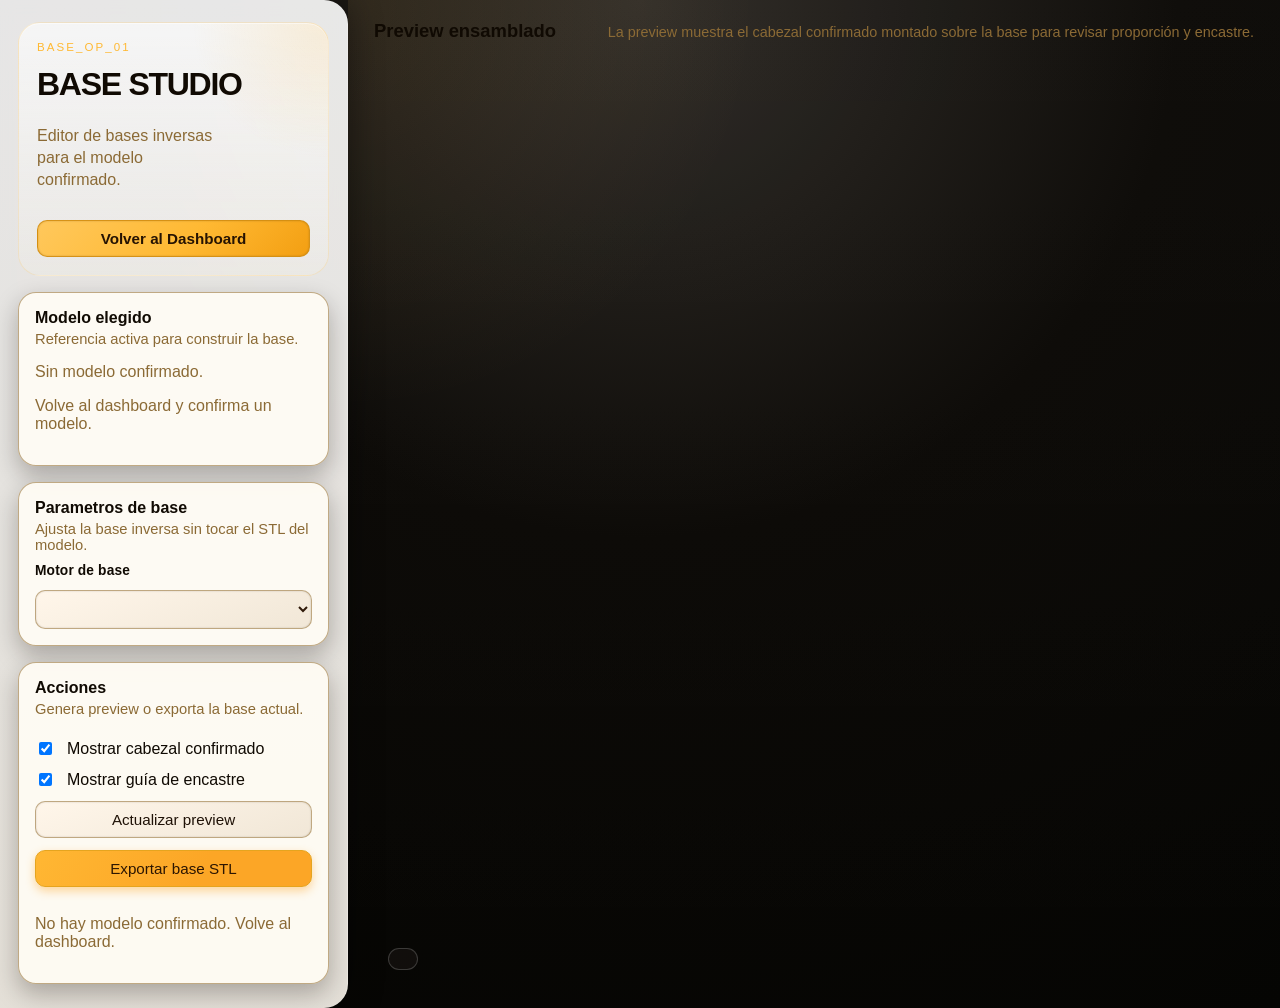
<file: aml/apps/base-studio/index.html>
<!DOCTYPE html>
<html lang="es">
<head>
    <meta charset="UTF-8">
    <meta name="viewport" content="width=device-width, initial-scale=1.0">
    <title>ATLAS MULTIVERSAL | Base Studio</title>
    <link rel="stylesheet" href="../dashboard/css/joui.css?v=4">
    <link rel="stylesheet" href="css/base-studio.css?v=2">
</head>
<body>
  <div class="shell baseShell">
    <aside class="controls">
      <div class="brand">
        <p class="eyebrow">BASE_OP_01</p>
        <h1>BASE STUDIO</h1>
        <p class="subtle">Editor de bases inversas para el modelo confirmado.</p>
        <button id="backToDashboardBtn" class="portalBtn" type="button">Volver al Dashboard</button>
      </div>

      <section class="panelCard">
        <div class="panelHeader">
          <h2>Modelo elegido</h2>
          <p>Referencia activa para construir la base.</p>
        </div>
        <p id="selectedModelLine" class="status">Sin modelo confirmado.</p>
        <p id="selectedMountLine" class="subtle"></p>
        <p id="selectedFootprintLine" class="subtle"></p>
        <p id="selectedFitLowerLine" class="subtle"></p>
        <p id="selectedFitUpperLine" class="subtle"></p>
      </section>

      <section class="panelCard">
        <div class="panelHeader">
          <h2>Parametros de base</h2>
          <p>Ajusta la base inversa sin tocar el STL del modelo.</p>
        </div>
        <label>
          <span>Motor de base</span>
          <select id="baseGeneratorSelect"></select>
        </label>
        <div id="baseControlGroups" class="controlStack"></div>
      </section>

      <section class="actions panelCard">
        <div class="panelHeader">
          <h2>Acciones</h2>
          <p>Genera preview o exporta la base actual.</p>
        </div>
        <label class="inline">
          <input id="showLampPreviewInput" type="checkbox" checked>
          <span>Mostrar cabezal confirmado</span>
        </label>
        <label class="inline">
          <input id="showFitGuideInput" type="checkbox" checked>
          <span>Mostrar guía de encastre</span>
        </label>
        <div class="actionGrid">
          <button id="refreshBasePreviewBtn" type="button">Actualizar preview</button>
          <button id="exportBaseBtn" type="button" class="primary">Exportar base STL</button>
        </div>
        <p id="baseStatusLine" class="status">Esperando modelo...</p>
      </section>
    </aside>

    <main class="viewport">
      <section class="topControls">
        <div class="topControlsHeader">
          <h2>Preview ensamblado</h2>
          <p>La preview muestra el cabezal confirmado montado sobre la base para revisar proporción y encastre.</p>
        </div>
      </section>

      <div class="canvasWrap">
        <canvas id="baseViewportCanvas"></canvas>
        <div class="hud" id="baseMeshStats"></div>
      </div>
    </main>
  </div>

  <script src="js/base-studio.js?v=7"></script>
</body>
</html>
</file>
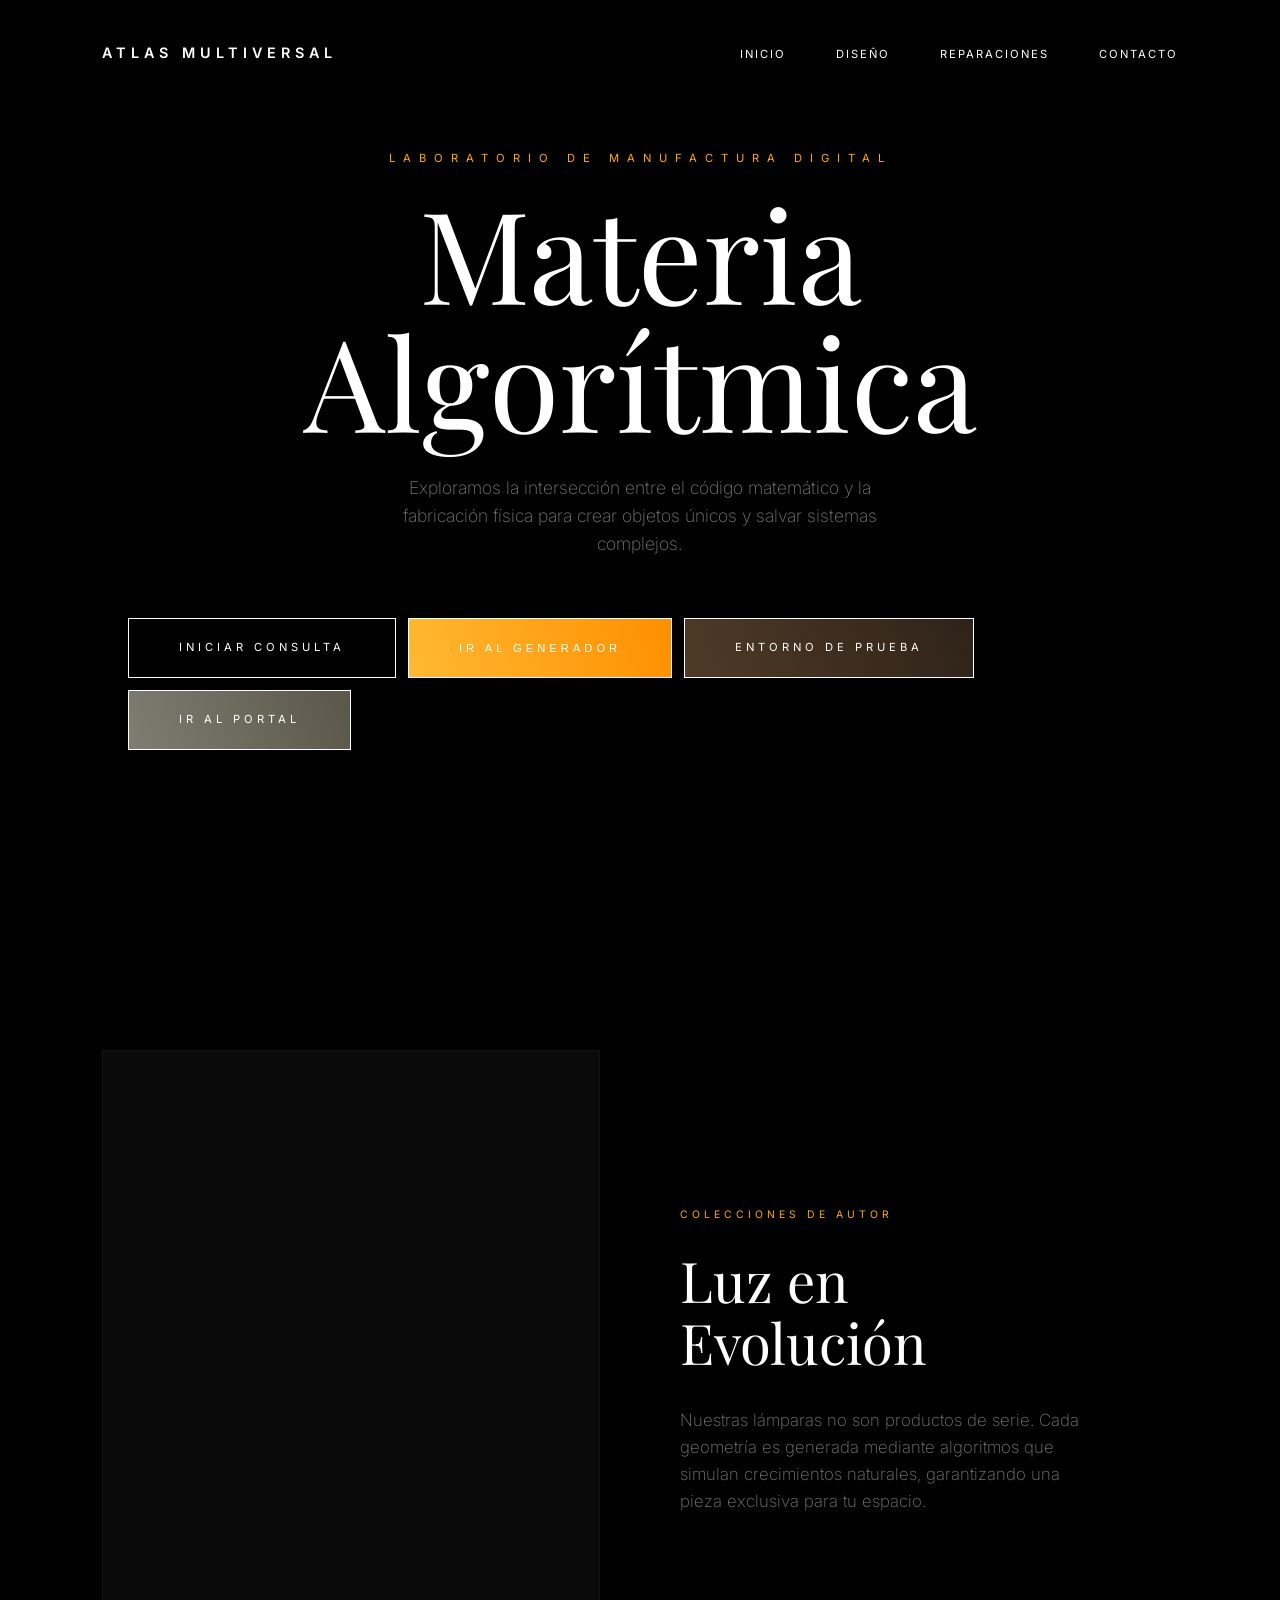
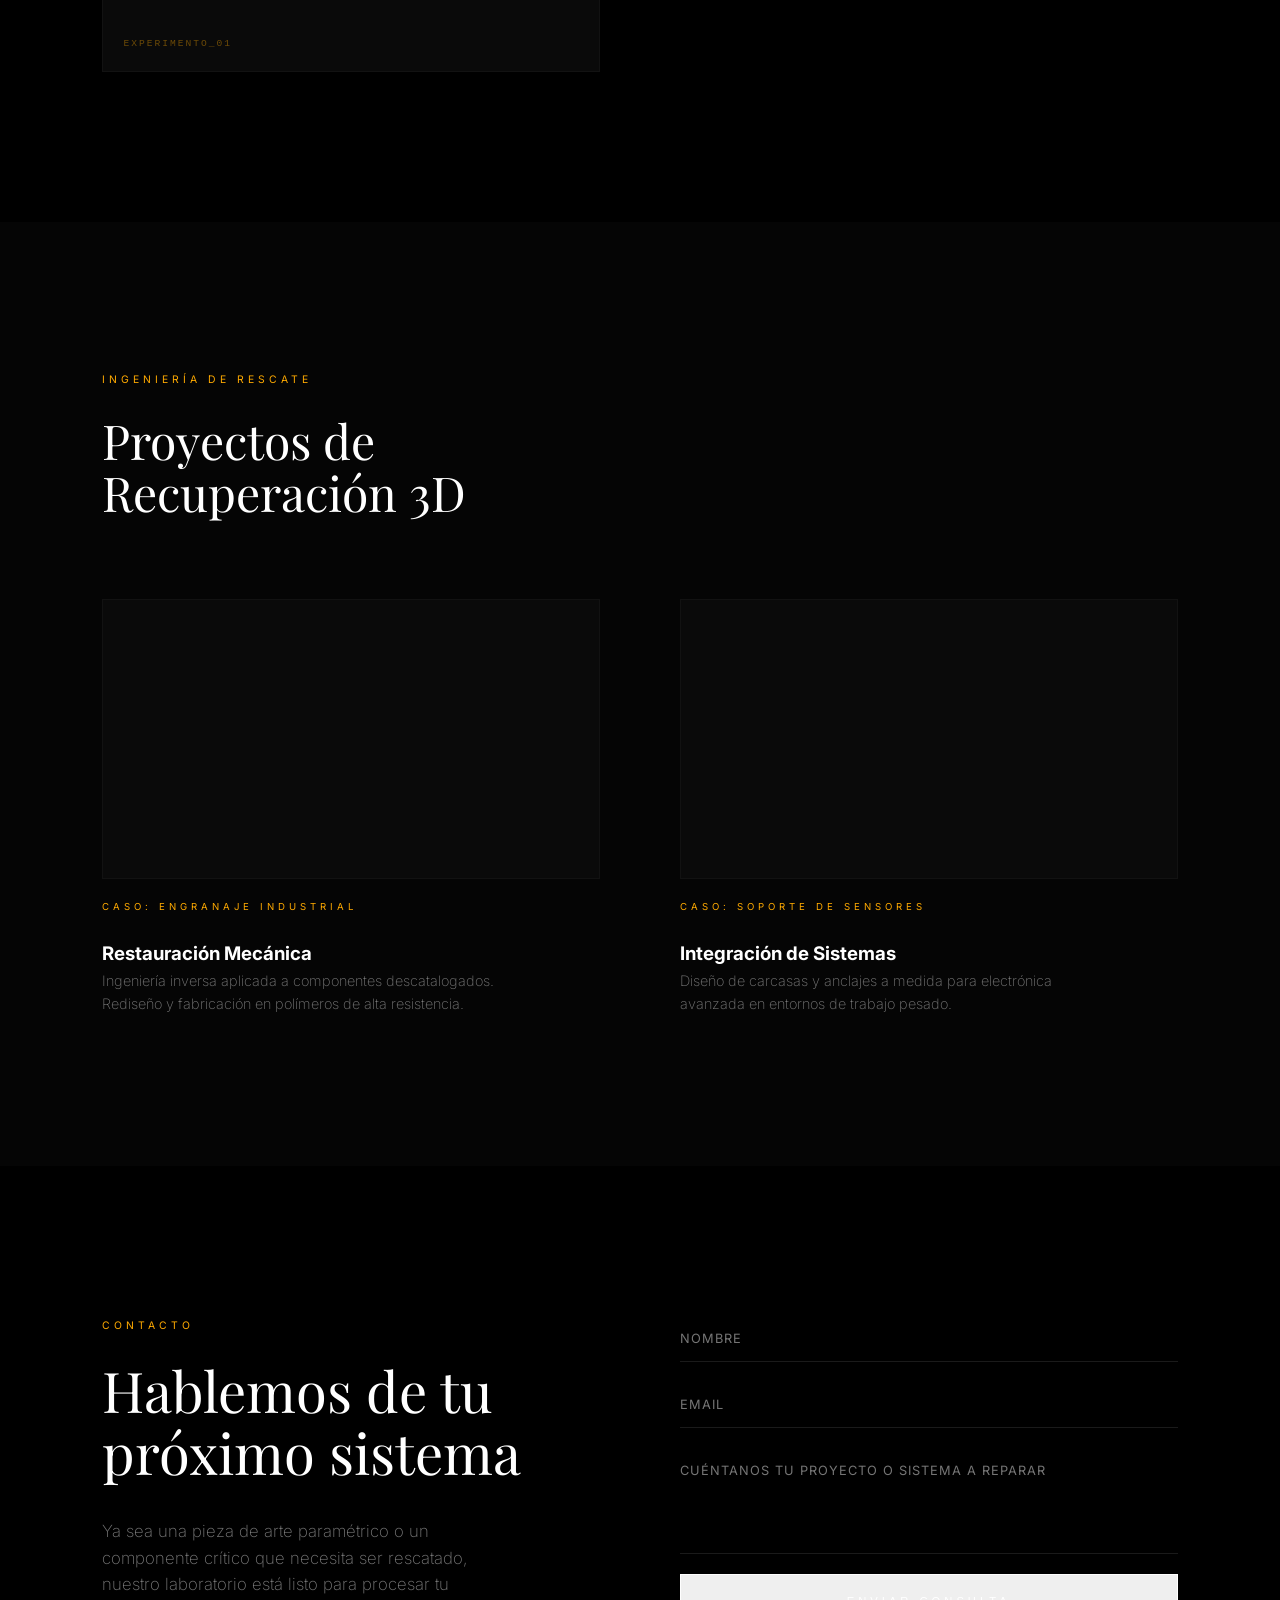
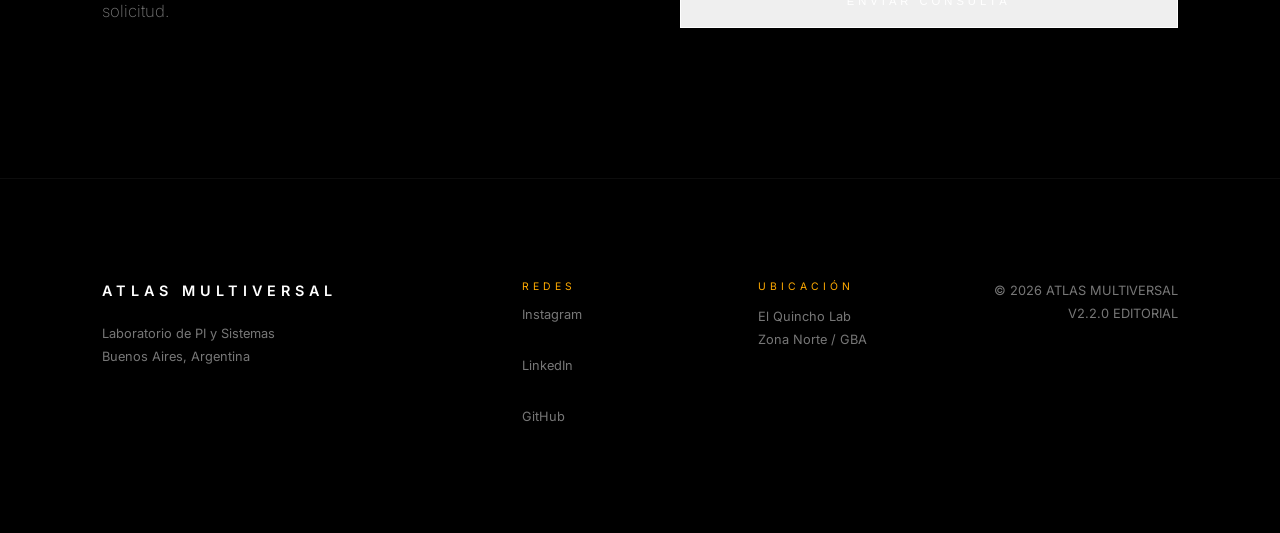
<file: aml/apps/portal/index.html>
<!DOCTYPE html>
<html lang="es">
<head>
    <meta charset="UTF-8">
    <meta name="viewport" content="width=device-width, initial-scale=1.0">
    <title>Atlas Multiversal | Diseño & Ingeniería de Rescate</title>
    <link rel="stylesheet" href="css/style.css">
</head>
<body>

    <nav>
        <div class="logo">Atlas Multiversal</div>
        <ul>
            <li><a href="#hero">Inicio</a></li>
            <li><a href="#coleccion">Diseño</a></li>
            <li><a href="#proyectos">Reparaciones</a></li>
            <li><a href="#contacto">Contacto</a></li>
        </ul>
    </nav>

    <header id="hero">
        <span class="pre-title">Laboratorio de Manufactura Digital</span>
        <h1>Materia<br>Algorítmica</h1>
        <p class="hero-tagline">Exploramos la intersección entre el código matemático y la fabricación física para crear objetos únicos y salvar sistemas complejos.</p>
        <div style="display: flex; gap: 12px; flex-wrap: wrap;">
            <a href="#contacto" class="cta-button">Iniciar Consulta</a>
            <button onclick="showLogin()" class="cta-button" style="background: linear-gradient(70deg, #ffb933, #ff8f00);">Ir al generador</button>
            <a href="/dashboard/workbench.html" class="cta-button" style="background: linear-gradient(70deg, #4f3a27, #2f2319);">Entorno de prueba</a>
            <a href="/portal" class="cta-button" style="background: linear-gradient(70deg, #7f7d72, #5a5749);">Ir al portal</a>
        </div>
    </header>

    <!-- SECCIÓN: DISEÑO PARAMÉTRICO -->
    <section id="coleccion" class="section">
        <div class="grid">
            <div class="image-container">
                <span class="img-label">EXPERIMENTO_01</span>
            </div>
            <div>
                <span class="label">Colecciones de Autor</span>
                <h2>Luz en<br>Evolución</h2>
                <p class="description">
                    Nuestras lámparas no son productos de serie. Cada geometría es generada mediante algoritmos que simulan crecimientos naturales, garantizando una pieza exclusiva para tu espacio.
                </p>
            </div>
        </div>
    </section>

    <!-- SECCIÓN: INGENIERÍA DE RESCATE (REPARACIONES) -->
    <section id="proyectos" class="section" style="background: #050505;">
        <div style="margin-bottom: 80px;">
            <span class="label">Ingeniería de Rescate</span>
            <h2 class="section-title" style="font-size: 3rem;">Proyectos de<br>Recuperación 3D</h2>
        </div>
        <div class="grid">
            <div class="project-card">
                <div class="image-container" style="aspect-ratio: 16/9; margin-bottom: 20px;"></div>
                <span class="label" style="font-size: 0.6rem;">Caso: Engranaje Industrial</span>
                <h3>Restauración Mecánica</h3>
                <p class="description" style="font-size: 0.9rem;">Ingeniería inversa aplicada a componentes descatalogados. Rediseño y fabricación en polímeros de alta resistencia.</p>
            </div>
            <div class="project-card">
                <div class="image-container" style="aspect-ratio: 16/9; margin-bottom: 20px;"></div>
                <span class="label" style="font-size: 0.6rem;">Caso: Soporte de Sensores</span>
                <h3>Integración de Sistemas</h3>
                <p class="description" style="font-size: 0.9rem;">Diseño de carcasas y anclajes a medida para electrónica avanzada en entornos de trabajo pesado.</p>
            </div>
        </div>
    </section>

    <!-- SECCIÓN: CONTACTO / MAIL -->
    <section id="contacto" class="section">
        <div class="grid">
            <div>
                <span class="label">Contacto</span>
                <h2 class="section-title">Hablemos de tu<br>próximo sistema</h2>
                <p class="description">
                    Ya sea una pieza de arte paramétrico o un componente crítico que necesita ser rescatado, nuestro laboratorio está listo para procesar tu solicitud.
                </p>
            </div>
            <div class="contact-box">
                <form action="#" class="minimal-form">
                    <input type="text" placeholder="NOMBRE" required>
                    <input type="email" placeholder="EMAIL" required>
                    <textarea placeholder="CUÉNTANOS TU PROYECTO O SISTEMA A REPARAR" rows="5"></textarea>
                    <button type="submit" class="cta-button" style="width: 100%; cursor: pointer;">Enviar Consulta</button>
                </form>
            </div>
        </div>
    </section>

    <!-- Modal de Login -->
    <div id="loginModal" class="modal">
        <div class="modal-content">
            <span class="close" onclick="closeLogin()">&times;</span>
            <h2>Iniciar Sesión</h2>
            <form id="loginForm">
                <input type="text" id="username" placeholder="Usuario" required>
                <input type="password" id="password" placeholder="Contraseña" required>
                <button type="submit" class="cta-button">Ingresar</button>
            </form>
            <p id="loginError" style="color: red; display: none;"></p>
        </div>
    </div>

    <footer>
        <div class="footer-col">
            <div class="logo" style="margin-bottom: 20px;">Atlas Multiversal</div>
            <p>Laboratorio de PI y Sistemas<br>Buenos Aires, Argentina</p>
        </div>
        <div class="footer-col">
            <span class="label" style="margin-bottom: 10px;">Redes</span>
            <a href="#">Instagram</a><br>
            <a href="#">LinkedIn</a><br>
            <a href="#">GitHub</a>
        </div>
        <div class="footer-col">
            <span class="label" style="margin-bottom: 10px;">Ubicación</span>
            <p>El Quincho Lab<br>Zona Norte / GBA</p>
        </div>
        <div class="footer-col" style="text-align: right;">
            <p>© 2026 ATLAS MULTIVERSAL<br>V2.2.0 EDITORIAL</p>
        </div>
    </footer>

    <script>
        function showLogin() {
            document.getElementById('loginModal').style.display = 'block';
        }

        function closeLogin() {
            document.getElementById('loginModal').style.display = 'none';
        }

        document.getElementById('loginForm').addEventListener('submit', async function(e) {
            e.preventDefault();
            const username = document.getElementById('username').value;
            const password = document.getElementById('password').value;

            try {
                const response = await fetch('/token', {
                    method: 'POST',
                    headers: { 'Content-Type': 'application/json' },
                    body: JSON.stringify({ username, password })
                });

                if (response.ok) {
                    const data = await response.json();
                    localStorage.setItem('token', data.access_token);
                    window.location.href = '/dashboard';
                } else {
                    document.getElementById('loginError').textContent = 'Usuario o contraseña incorrectos';
                    document.getElementById('loginError').style.display = 'block';
                }
            } catch (error) {
                document.getElementById('loginError').textContent = 'Error de conexión';
                document.getElementById('loginError').style.display = 'block';
            }
        });

        // Cerrar modal al hacer clic fuera
        window.onclick = function(event) {
            const modal = document.getElementById('loginModal');
            if (event.target == modal) {
                modal.style.display = 'none';
            }
        }
    </script>
</body>
</html>
</file>
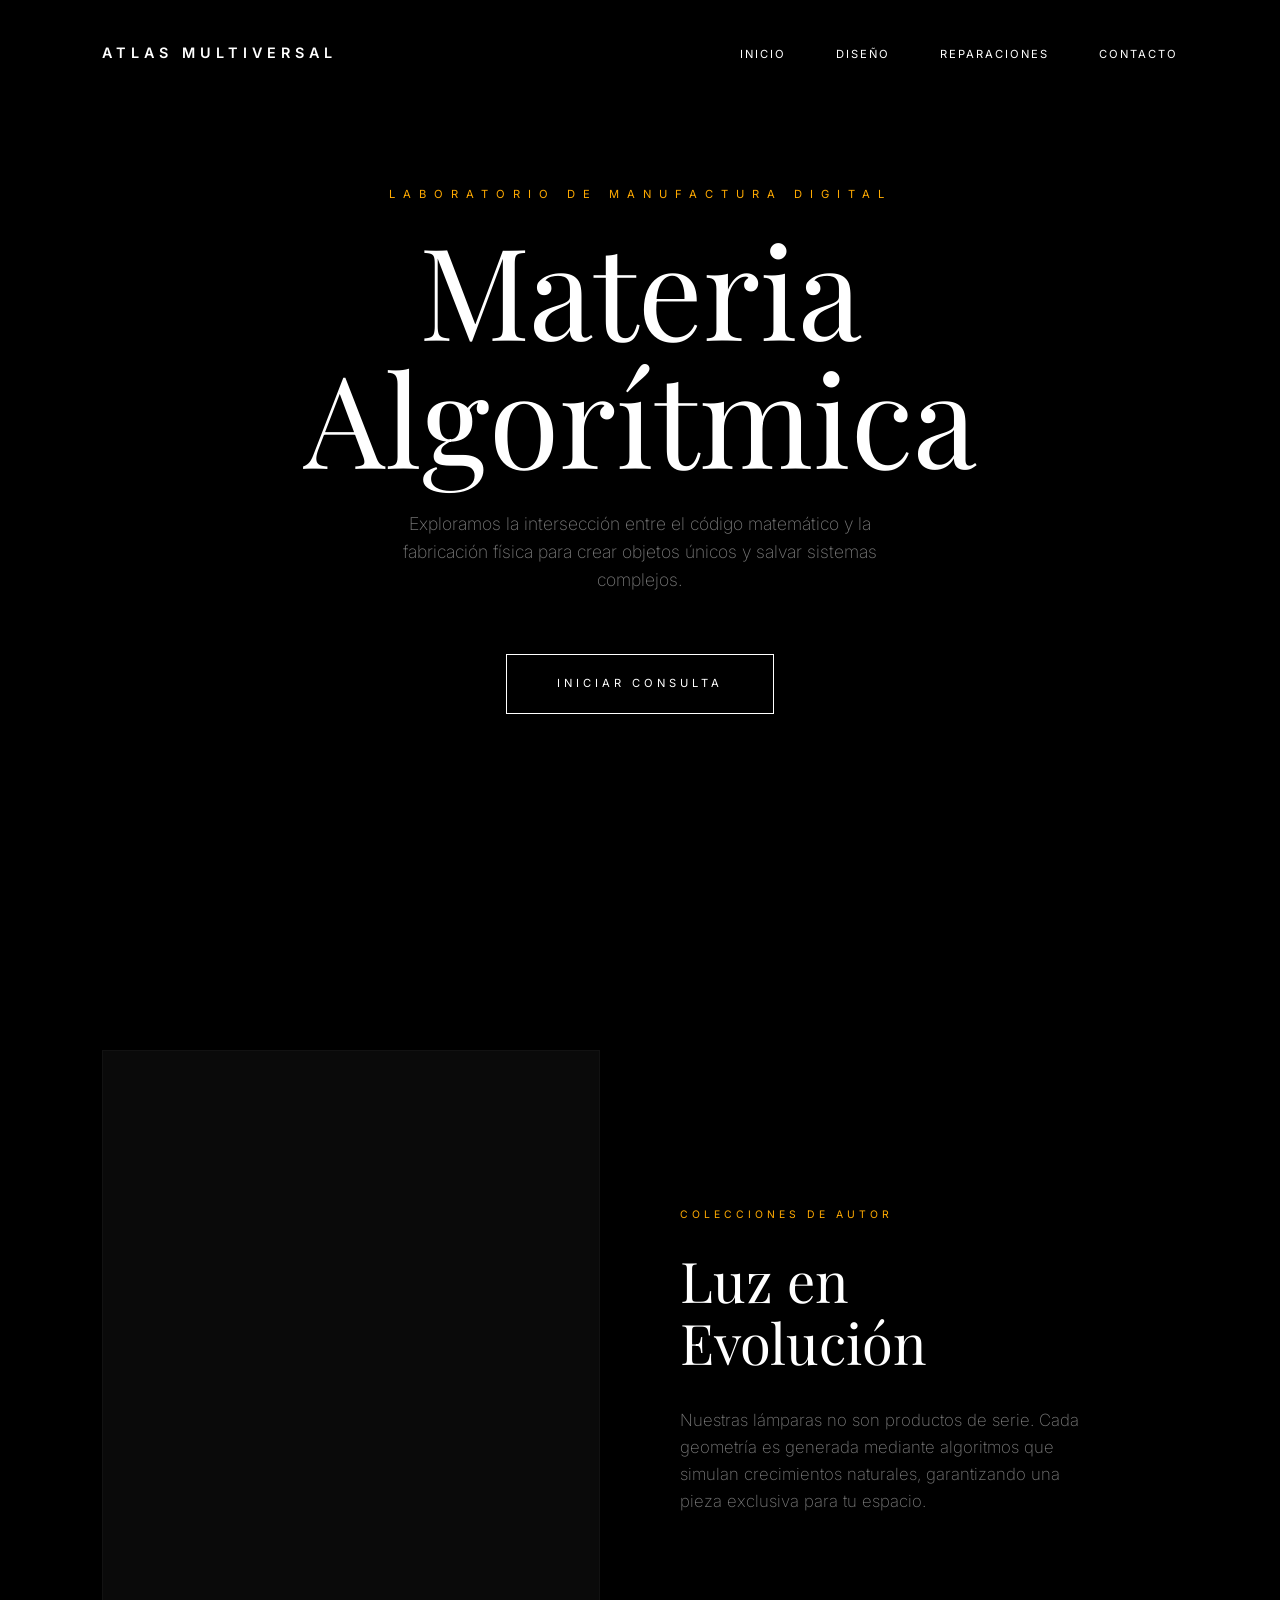
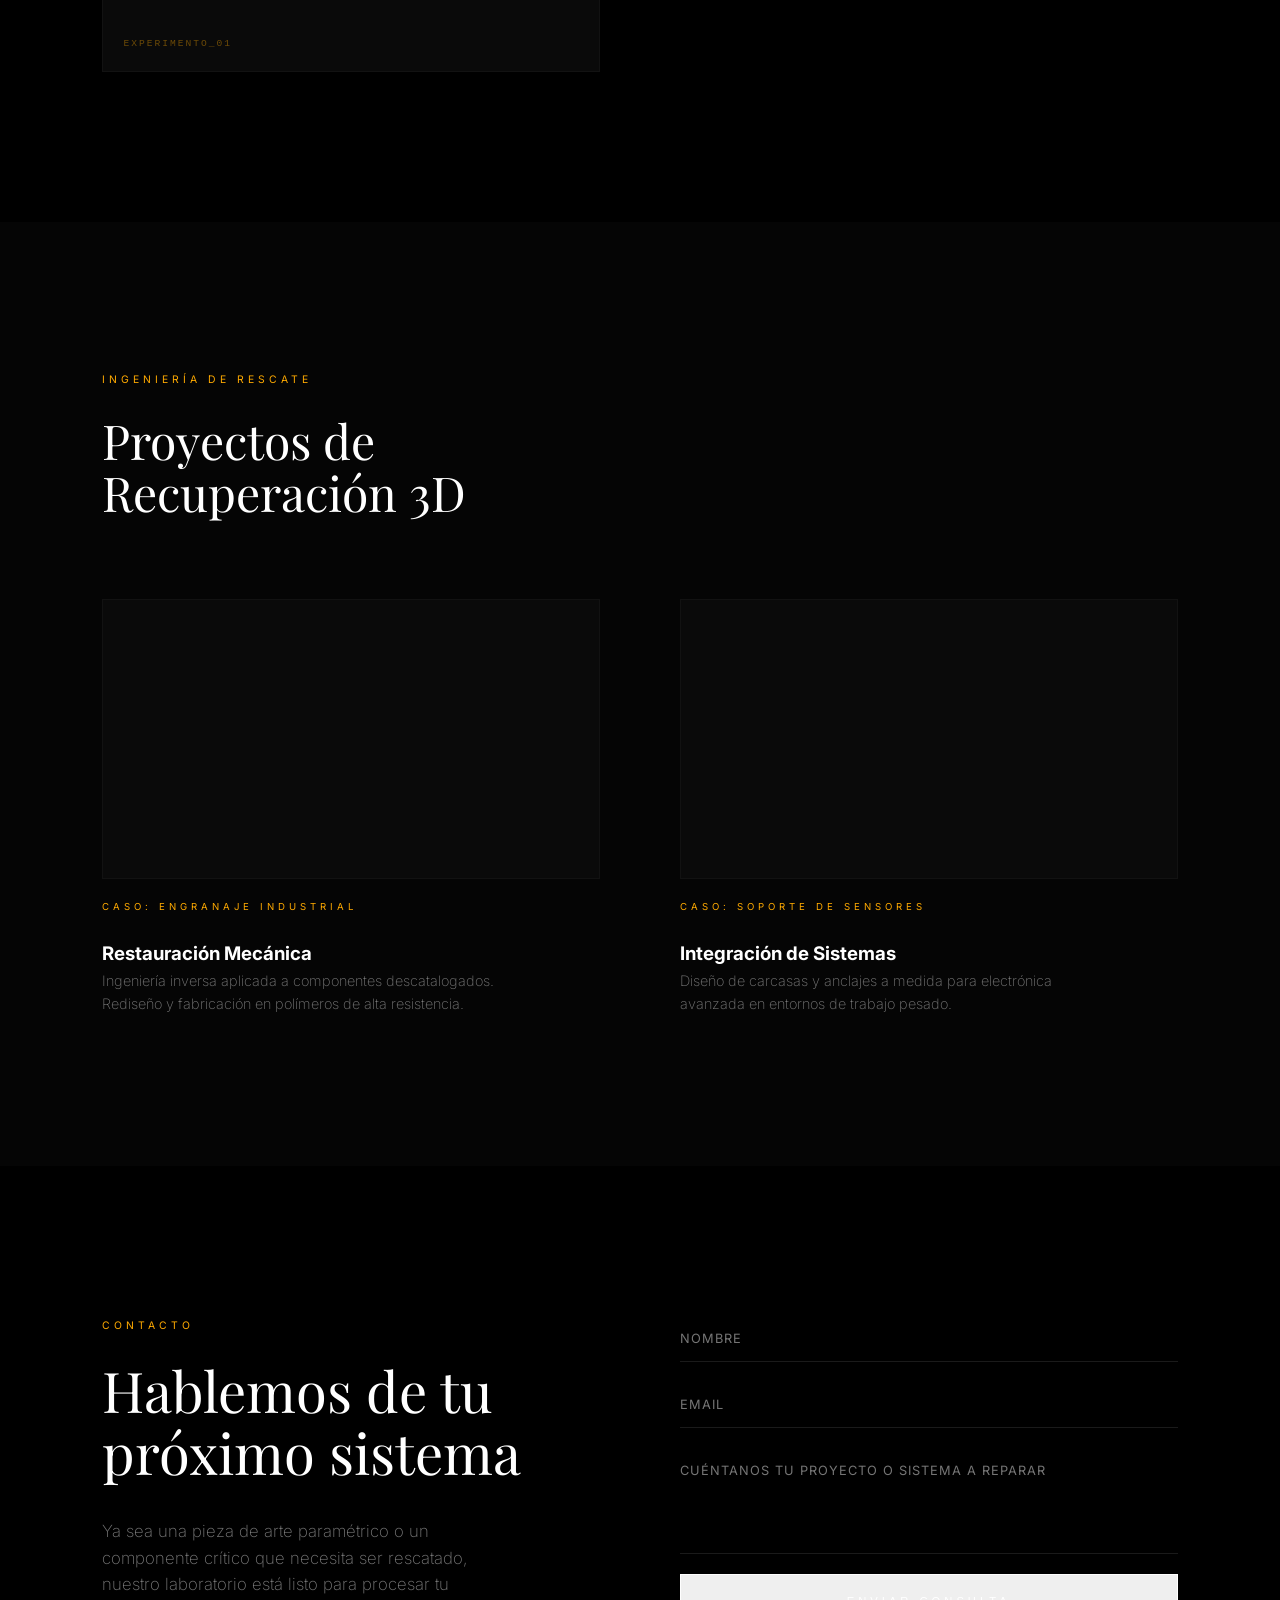
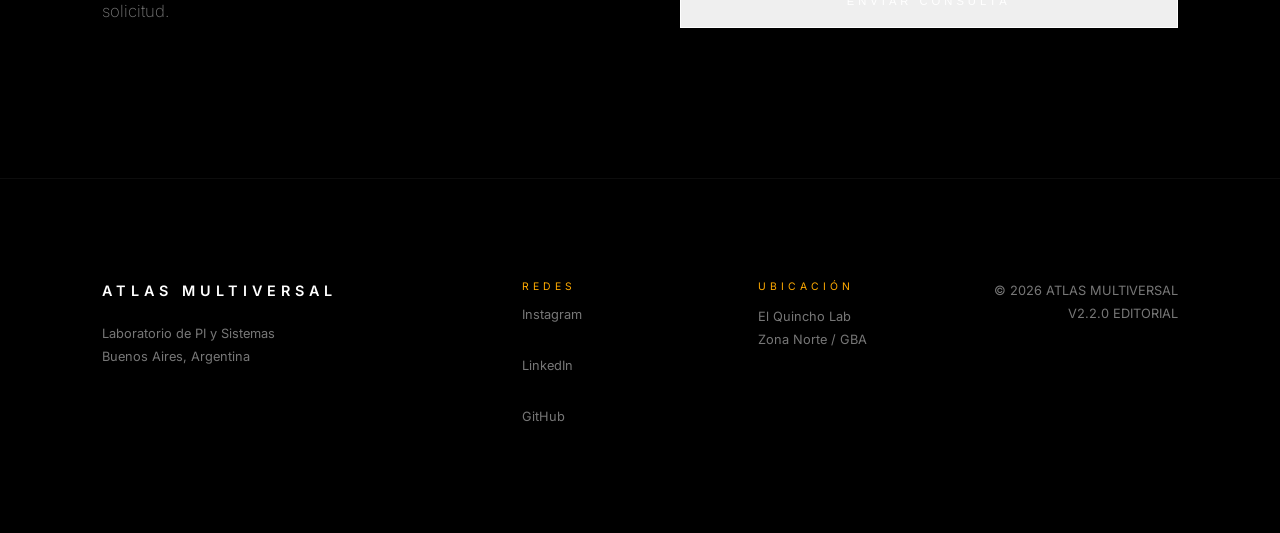
<file: ATLAS_MULTIVERSAL_LAB/ATLAS_MULTIVERSAL_LAB/portal/index.html>
<!DOCTYPE html>
<html lang="es">
<head>
    <meta charset="UTF-8">
    <meta name="viewport" content="width=device-width, initial-scale=1.0">
    <title>Atlas Multiversal | Diseño & Ingeniería de Rescate</title>
    <link rel="stylesheet" href="css/style.css">
</head>
<body>

    <nav>
        <div class="logo">Atlas Multiversal</div>
        <ul>
            <li><a href="#hero">Inicio</a></li>
            <li><a href="#coleccion">Diseño</a></li>
            <li><a href="#proyectos">Reparaciones</a></li>
            <li><a href="#contacto">Contacto</a></li>
        </ul>
    </nav>

    <header id="hero">
        <span class="pre-title">Laboratorio de Manufactura Digital</span>
        <h1>Materia<br>Algorítmica</h1>
        <p class="hero-tagline">Exploramos la intersección entre el código matemático y la fabricación física para crear objetos únicos y salvar sistemas complejos.</p>
        <a href="#contacto" class="cta-button">Iniciar Consulta</a>
    </header>

    <!-- SECCIÓN: DISEÑO PARAMÉTRICO -->
    <section id="coleccion" class="section">
        <div class="grid">
            <div class="image-container">
                <span class="img-label">EXPERIMENTO_01</span>
            </div>
            <div>
                <span class="label">Colecciones de Autor</span>
                <h2>Luz en<br>Evolución</h2>
                <p class="description">
                    Nuestras lámparas no son productos de serie. Cada geometría es generada mediante algoritmos que simulan crecimientos naturales, garantizando una pieza exclusiva para tu espacio.
                </p>
            </div>
        </div>
    </section>

    <!-- SECCIÓN: INGENIERÍA DE RESCATE (REPARACIONES) -->
    <section id="proyectos" class="section" style="background: #050505;">
        <div style="margin-bottom: 80px;">
            <span class="label">Ingeniería de Rescate</span>
            <h2 class="section-title" style="font-size: 3rem;">Proyectos de<br>Recuperación 3D</h2>
        </div>
        <div class="grid">
            <div class="project-card">
                <div class="image-container" style="aspect-ratio: 16/9; margin-bottom: 20px;"></div>
                <span class="label" style="font-size: 0.6rem;">Caso: Engranaje Industrial</span>
                <h3>Restauración Mecánica</h3>
                <p class="description" style="font-size: 0.9rem;">Ingeniería inversa aplicada a componentes descatalogados. Rediseño y fabricación en polímeros de alta resistencia.</p>
            </div>
            <div class="project-card">
                <div class="image-container" style="aspect-ratio: 16/9; margin-bottom: 20px;"></div>
                <span class="label" style="font-size: 0.6rem;">Caso: Soporte de Sensores</span>
                <h3>Integración de Sistemas</h3>
                <p class="description" style="font-size: 0.9rem;">Diseño de carcasas y anclajes a medida para electrónica avanzada en entornos de trabajo pesado.</p>
            </div>
        </div>
    </section>

    <!-- SECCIÓN: CONTACTO / MAIL -->
    <section id="contacto" class="section">
        <div class="grid">
            <div>
                <span class="label">Contacto</span>
                <h2 class="section-title">Hablemos de tu<br>próximo sistema</h2>
                <p class="description">
                    Ya sea una pieza de arte paramétrico o un componente crítico que necesita ser rescatado, nuestro laboratorio está listo para procesar tu solicitud.
                </p>
            </div>
            <div class="contact-box">
                <form action="#" class="minimal-form">
                    <input type="text" placeholder="NOMBRE" required>
                    <input type="email" placeholder="EMAIL" required>
                    <textarea placeholder="CUÉNTANOS TU PROYECTO O SISTEMA A REPARAR" rows="5"></textarea>
                    <button type="submit" class="cta-button" style="width: 100%; cursor: pointer;">Enviar Consulta</button>
                </form>
            </div>
        </div>
    </section>

    <footer>
        <div class="footer-col">
            <div class="logo" style="margin-bottom: 20px;">Atlas Multiversal</div>
            <p>Laboratorio de PI y Sistemas<br>Buenos Aires, Argentina</p>
        </div>
        <div class="footer-col">
            <span class="label" style="margin-bottom: 10px;">Redes</span>
            <a href="#">Instagram</a><br>
            <a href="#">LinkedIn</a><br>
            <a href="#">GitHub</a>
        </div>
        <div class="footer-col">
            <span class="label" style="margin-bottom: 10px;">Ubicación</span>
            <p>El Quincho Lab<br>Zona Norte / GBA</p>
        </div>
        <div class="footer-col" style="text-align: right;">
            <p>© 2026 ATLAS MULTIVERSAL<br>V2.2.0 EDITORIAL</p>
        </div>
    </footer>

</body>
</html>
</file>
<file: aml/apps/dashboard/css/joui.css>
:root {
  --bg: #0d0b08;
  --panel: #1f1c17;
  --line: rgba(255, 255, 255, 0.18);
  --ink: #100a03;
  --muted: #8b6a35;
  --accent: #ffb933;
  --accent-soft: rgba(255, 197, 89, 0.24);
  --panel-glass: rgba(255, 250, 239, 0.88);
  --input-bg: #fff6ea;
  --input-border: rgba(180, 154, 110, 0.84);
  --control-bg: rgba(254, 251, 244, 0.95);
  --shadow: 0 10px 25px rgba(17, 12, 8, 0.28);
}

* {
  box-sizing: border-box;
}

body {
  margin: 0;
  font-family: 'Inter', sans-serif;
  color: var(--ink);
  background: radial-gradient(circle at top, #2f2b26 0%, #0b0906 45%, #050503 100%);
}

.shell {
  display: grid;
  grid-template-columns: 348px minmax(0, 1fr);
  min-height: 100vh;
  gap: 0;
}

.controls {
  border-right: 1px solid var(--line);
  background: linear-gradient(180deg, rgba(255,255,255,0.9), rgba(253,248,239,0.9));
  box-shadow: 0 0 34px rgba(3, 2, 1, 0.44);
  backdrop-filter: blur(9px);
  border-radius: 0 24px 24px 0;
  padding: 22px 18px 24px;
  overflow-y: auto;
  display: grid;
  gap: 14px;
  align-content: start;
}

.brand {
  display: grid;
  gap: 10px;
  padding: 18px;
  border: 1px solid rgba(255, 185, 51, 0.18);
  border-radius: 22px;
  background:
    radial-gradient(circle at top right, rgba(255, 186, 59, 0.16), transparent 34%),
    linear-gradient(180deg, rgba(255,255,255,0.62), rgba(255,249,239,0.18));
  box-shadow: inset 0 1px 0 rgba(255,255,255,0.5);
}

.brand h1,
.exports h2 {
  margin: 0;
  font-size: 2rem;
  font-weight: 600;
  line-height: 0.95;
  letter-spacing: -0.04em;
}

.brand .subtle {
  max-width: 20ch;
  line-height: 1.35;
}

.eyebrow {
  margin: 0 0 6px;
  text-transform: uppercase;
  letter-spacing: 0.18em;
  font-size: 0.72rem;
  color: var(--accent);
}

.subtle,
.status,
.hud,
.exportMeta {
  color: var(--muted);
}

.panelCard,
.controlGroup {
  background: var(--control-bg);
  border: 1px solid var(--input-border);
  border-radius: 18px;
  padding: 16px;
  box-shadow: var(--shadow);
}

.portalBtn {
  margin-top: 4px;
  background: linear-gradient(135deg, #ffc85c 0%, #ffb933 55%, #f39f12 100%);
  color: #261302;
  border-color: rgba(210, 141, 18, 0.9);
  font-weight: 700;
}

.portalBtn:hover {
  transform: translateY(-1px);
  box-shadow: 0 8px 18px rgba(255, 170, 44, 0.28);
}

.panelHeader {
  display: grid;
  gap: 4px;
  margin-bottom: 10px;
}

.panelHeader h2 {
  margin: 0;
  font-size: 1rem;
}

.panelHeader p {
  margin: 0;
  color: var(--muted);
  font-size: 0.92rem;
}

.basePanel {
  position: relative;
  border-color: rgba(255, 185, 51, 0.65);
  background:
    linear-gradient(180deg, rgba(255, 248, 237, 0.98), rgba(252, 246, 236, 0.94));
}

.basePanel::before {
  content: "NEXT";
  position: absolute;
  top: 12px;
  right: 14px;
  padding: 3px 8px;
  border-radius: 999px;
  background: rgba(255, 185, 51, 0.16);
  color: var(--accent);
  font-size: 0.72rem;
  font-weight: 700;
  letter-spacing: 0.08em;
}

#basePanel .status {
  margin: 0;
  font-weight: 600;
}

#baseNotes {
  margin: 0;
  line-height: 1.35;
}

label > span:first-child {
  font-size: 0.86rem;
  font-weight: 600;
  letter-spacing: 0.01em;
}

label,
.control,
.toolbar,
.controlGroup,
.actions,
.controlStack,
.actionGrid,
.groupBody {
  display: grid;
  gap: 12px;
}

.control {
  gap: 8px;
}

.controlStack {
  gap: 14px;
}

.topControls {
  padding: 20px 24px 0;
  display: grid;
  gap: 12px;
}

.topControlsHeader {
  display: flex;
  align-items: baseline;
  justify-content: space-between;
  gap: 16px;
  padding: 0 2px;
}

.topControlsHeader h2 {
  margin: 0;
  font-size: 1.15rem;
}

.topControlsHeader p {
  margin: 0;
  color: var(--muted);
  font-size: 0.9rem;
}

.controlDock {
  display: flex;
  gap: 12px;
  overflow-x: auto;
  padding: 2px 2px 8px;
  scroll-padding-left: 12px;
}

.controlDock .controlGroup {
  min-width: 240px;
  max-width: 320px;
  padding: 14px;
  gap: 10px;
  flex: 0 0 auto;
}

.controlDock .groupBody {
  max-height: 320px;
  overflow-y: auto;
  padding-right: 4px;
}

.controlLabel {
  display: flex;
  align-items: center;
  justify-content: space-between;
  gap: 12px;
  font-size: 0.92rem;
}

.controlLabel label {
  flex: 1 1 auto;
}

.infoDot {
  display: inline-flex;
  align-items: center;
  justify-content: center;
  width: 20px;
  height: 20px;
  border-radius: 999px;
  background: rgba(173, 79, 45, 0.12);
  color: var(--accent);
  font-size: 0.78rem;
  cursor: help;
  flex: 0 0 auto;
}

.valuePill {
  display: inline-flex;
  align-items: center;
  justify-content: center;
  min-width: 56px;
  padding: 4px 8px;
  border-radius: 999px;
  background: rgba(173, 79, 45, 0.10);
  color: var(--accent);
  font-size: 0.82rem;
  font-variant-numeric: tabular-nums;
}

.groupToggle {
  display: flex;
  align-items: center;
  justify-content: space-between;
  gap: 12px;
  text-align: left;
  font-weight: 600;
  background: transparent;
  border: 0;
  padding: 0;
}

.groupMeta {
  display: grid;
  gap: 2px;
}

.groupName {
  font-size: 1rem;
}

.groupCount {
  color: var(--muted);
  font-size: 0.82rem;
  font-weight: 400;
}

.groupChevron {
  font-size: 1.2rem;
  line-height: 1;
  color: var(--accent);
}

.inline {
  grid-template-columns: auto 1fr;
  align-items: center;
}

select,
input[type="range"],
input[type="number"],
button {
  width: 100%;
}

select,
input[type="number"],
button {
  border: 1px solid var(--input-border);
  border-radius: 10px;
  padding: 9px 12px;
  font: 500 0.95rem 'Inter', sans-serif;
  background: linear-gradient(160deg, var(--input-bg), #f1e7d7);
  color: #2f1a09;
  box-shadow: inset 0 0 2px rgba(0,0,0,0.18);
}

button:disabled,
select:disabled,
input[type="number"]:disabled {
  opacity: 0.62;
  cursor: not-allowed;
  transform: none;
}

select option,
input[type="number"]::placeholder,
button {
  color: #2f1a09;
}

select:focus,
input[type="number"]:focus,
button:focus {
  outline: 2px solid rgba(255, 179, 17, 0.8);
  outline-offset: 1px;
}

select:focus,
input[type="number"]:focus,
button:focus {
  outline: 2px solid rgba(255, 176, 34, 0.65);
  outline-offset: 2px;
}

select option,
button {
  color: #1f1207;
}

input[type="range"] {
  accent-color: var(--accent);
}

button {
  cursor: pointer;
  transition: background-color 120ms ease, border-color 120ms ease, transform 120ms ease;
}

button:hover {
  transform: translateY(-1px);
}

button.primary {
  background: linear-gradient(120deg, #ffb733 0%, #fca626 60%);
  color: #2c1602;
  border-color: #e5a41f;
  box-shadow: 0 4px 10px rgba(255, 168, 46, 0.45);
}

button.primary:hover {
  background: linear-gradient(120deg, #ffd16a 0%, #fab34d 60%);
  transform: translateY(-2px) scale(1.01);
}

button.primary:active {
  transform: translateY(0) scale(0.995);
}

.controlRow {
  display: grid;
  grid-template-columns: 1fr 84px;
  gap: 10px;
  align-items: center;
}

.controlRow input[type="number"] {
  text-align: right;
}

.viewport {
  display: grid;
  grid-template-rows: auto 1fr auto;
  min-height: 100vh;
  min-width: 0;
  background:
    linear-gradient(180deg, rgba(255,255,255,0.02), rgba(255,255,255,0)),
    radial-gradient(circle at top left, rgba(255, 191, 76, 0.08), transparent 30%);
}

.canvasWrap {
  position: relative;
  min-height: 60vh;
  padding: 18px 24px 24px;
}

#viewportCanvas {
  width: 100%;
  height: calc(100vh - 220px);
  display: block;
  border-radius: 24px;
  border: 1px solid rgba(255, 241, 226, 0.1);
  background:
    radial-gradient(circle at 50% 14%, rgba(255,255,255,0.84) 0%, rgba(255,255,255,0.22) 22%, rgba(224,209,191,0.25) 42%, rgba(122,101,84,0.18) 68%, rgba(84,67,55,0.24) 100%);
  box-shadow:
    0 18px 40px rgba(0,0,0,0.16),
    inset 0 1px 0 rgba(255,255,255,0.54),
    inset 0 -60px 120px rgba(90, 67, 49, 0.12);
}

.hud {
  position: absolute;
  left: 40px;
  bottom: 38px;
  padding: 10px 14px;
  border: 1px solid rgba(255,255,255,0.18);
  border-radius: 14px;
  background: rgba(27, 23, 20, 0.55);
  color: #f9efe5;
}

.exports {
  border-top: 1px solid var(--line);
  padding: 18px 24px 28px;
  margin: 0;
  background: linear-gradient(180deg, rgba(10, 8, 6, 0), rgba(10, 8, 6, 0.12));
}

.exportsHeader {
  display: flex;
  justify-content: space-between;
  align-items: center;
  gap: 12px;
}

.exportList {
  display: grid;
  gap: 10px;
  margin-top: 14px;
}

.exportItem {
  display: flex;
  justify-content: space-between;
  align-items: center;
  gap: 12px;
  padding: 12px 14px;
  border: 1px solid var(--line);
  border-radius: 14px;
  background: rgba(255, 250, 243, 0.88);
}

.exportName {
  font-weight: 600;
}

@media (max-width: 980px) {
  .shell {
    grid-template-columns: 1fr;
  }

  .controls {
    border-right: 0;
    border-bottom: 1px solid var(--line);
    border-radius: 0 0 24px 24px;
  }

  #viewportCanvas {
    height: 54vh;
  }

  .topControlsHeader {
    display: grid;
  }

  .controlDock {
    display: grid;
    overflow-x: visible;
  }

  .controlDock .controlGroup {
    min-width: 0;
    max-width: none;
  }
}
</file>
<file: aml/apps/base-studio/css/base-studio.css>
.baseShell .controls {
  gap: 16px;
}

#baseControlGroups {
  max-height: calc(100vh - 360px);
  overflow-y: auto;
  padding-right: 4px;
}

.modelMeta {
  display: grid;
  gap: 8px;
}

.baseShell .canvasWrap {
  padding-top: 12px;
}

#baseViewportCanvas {
  width: 100%;
  height: calc(100vh - 120px);
}

@media (max-width: 980px) {
  #baseControlGroups {
    max-height: none;
    overflow: visible;
  }

  #baseViewportCanvas {
    height: 56vh;
  }
}
</file>
<file: aml/apps/portal/css/style.css>
@import url('https://fonts.googleapis.com/css2?family=Playfair+Display:ital,wght@0,400;0,700;1,400&family=Inter:wght@200;400;600&display=swap');

:root {
    --bg-color: #000000;
    --accent: #ffaa00;
    --text: #ffffff;
    --subtle: #777777;
}

* {
    margin: 0;
    padding: 0;
    box-sizing: border-box;
}

body {
    background-color: var(--bg-color);
    color: var(--text);
    font-family: 'Inter', sans-serif;
    line-height: 1.6;
    overflow-x: hidden;
}

/* --- NAVEGACIÓN --- */
nav {
    position: fixed;
    top: 0;
    width: 100%;
    padding: 40px 8%;
    display: flex;
    justify-content: space-between;
    align-items: center;
    z-index: 1000;
    background: linear-gradient(to bottom, rgba(0,0,0,0.8), transparent);
    backdrop-filter: blur(5px);
}

.logo {
    font-size: 0.9rem;
    font-weight: 600;
    letter-spacing: 5px;
    text-transform: uppercase;
    color: var(--text);
}

nav ul {
    display: flex;
    list-style: none;
    gap: 50px;
}

nav ul li a {
    color: var(--text);
    text-decoration: none;
    font-size: 0.7rem;
    text-transform: uppercase;
    letter-spacing: 2px;
    font-weight: 400;
    transition: opacity 0.3s;
}

nav ul li a:hover {
    opacity: 0.6;
}

/* --- HERO SECTION --- */
#hero {
    height: 100vh;
    display: flex;
    flex-direction: column;
    justify-content: center;
    align-items: center;
    text-align: center;
    padding: 0 10%;
}

.pre-title {
    font-size: 0.7rem;
    letter-spacing: 8px;
    text-transform: uppercase;
    color: var(--accent);
    margin-bottom: 20px;
}

h1 {
    font-family: 'Playfair Display', serif;
    font-size: clamp(3.5rem, 10vw, 9rem);
    font-weight: 400;
    line-height: 1;
    margin-bottom: 30px;
}

.hero-tagline {
    font-size: 1.1rem;
    font-weight: 200;
    color: var(--subtle);
    max-width: 500px;
    margin-bottom: 60px;
}

/* --- BOTONES --- */
.cta-button {
    padding: 20px 50px;
    border: 1px solid var(--text);
    color: var(--text);
    text-decoration: none;
    font-size: 0.7rem;
    text-transform: uppercase;
    letter-spacing: 4px;
    transition: all 0.4s cubic-bezier(0.19, 1, 0.22, 1);
}

.cta-button:hover {
    background: var(--text);
    color: var(--bg-color);
}

/* --- SECCIONES EDITORIALES --- */
.section {
    padding: 150px 8%;
}

.grid {
    display: grid;
    grid-template-columns: 1fr 1fr;
    gap: 80px;
    align-items: center;
}

.image-container {
    width: 100%;
    aspect-ratio: 4/5;
    background: #0a0a0a;
    position: relative;
    border: 1px solid rgba(255,255,255,0.03);
}

.label {
    font-size: 0.65rem;
    color: var(--accent);
    text-transform: uppercase;
    letter-spacing: 4px;
    display: block;
    margin-bottom: 25px;
}

h2 {
    font-family: 'Playfair Display', serif;
    font-size: 3.5rem;
    font-weight: 400;
    line-height: 1.1;
    margin-bottom: 35px;
}

p.description {
    font-size: 1.05rem;
    font-weight: 200;
    color: var(--subtle);
    max-width: 400px;
}

/* --- PASOS DEL PROCESO --- */
.process-step {
    padding: 30px;
    border-left: 1px solid rgba(255,170,0,0.2);
    transition: transform 0.4s;
}

.process-step:hover {
    transform: translateY(-5px);
    border-left-color: var(--accent);
}

.step-num {
    font-family: 'Courier New', monospace;
    font-size: 0.7rem;
    color: var(--accent);
    display: block;
    margin-bottom: 20px;
}

.process-step h3 {
    font-family: 'Playfair Display', serif;
    font-size: 1.5rem;
    font-weight: 400;
    margin-bottom: 15px;
}

/* --- ANIMACIONES DE ENTRADA --- */
@keyframes fadeInUp {
    from { opacity: 0; transform: translateY(30px); }
    to { opacity: 1; transform: translateY(0); }
}

.section {
    animation: fadeInUp 1.2s ease forwards;
}

/* --- FORMULARIO MINIMALISTA --- */
.minimal-form {
    display: flex;
    flex-direction: column;
    gap: 20px;
}

.minimal-form input, .minimal-form textarea {
    background: transparent;
    border: none;
    border-bottom: 1px solid rgba(255,255,255,0.1);
    padding: 15px 0;
    color: var(--text);
    font-family: 'Inter', sans-serif;
    font-size: 0.8rem;
    letter-spacing: 1px;
    outline: none;
    transition: 0.3s;
}

.minimal-form input:focus, .minimal-form textarea:focus {
    border-bottom-color: var(--accent);
}

.minimal-form textarea {
    resize: none;
}

/* --- FOOTER COMPLETO --- */
footer {
    padding: 100px 8%;
    border-top: 1px solid rgba(255,255,255,0.05);
    display: grid;
    grid-template-columns: 2fr 1fr 1fr 1fr;
    gap: 50px;
    background: #000;
}

.footer-col {
    display: flex;
    flex-direction: column;
}

.footer-col a {
    color: var(--subtle);
    text-decoration: none;
    font-size: 0.8rem;
    margin-bottom: 5px;
    transition: 0.3s;
}

.footer-col a:hover {
    color: var(--accent);
}

.footer-col p {
    font-size: 0.8rem;
    color: var(--subtle);
    line-height: 1.8;
}

.img-label {
    position: absolute;
    bottom: 20px;
    left: 20px;
    font-family: 'Courier New', monospace;
    font-size: 0.6rem;
    color: rgba(255,170,0,0.4);
    letter-spacing: 2px;
}

/* --- MODAL DE LOGIN --- */
.modal {
    display: none;
    position: fixed;
    z-index: 1000;
    left: 0;
    top: 0;
    width: 100%;
    height: 100%;
    background-color: rgba(0,0,0,0.8);
}

.modal-content {
    background-color: #111;
    margin: 15% auto;
    padding: 20px;
    border: 1px solid var(--accent);
    width: 80%;
    max-width: 400px;
    border-radius: 8px;
}

.close {
    color: var(--text);
    float: right;
    font-size: 28px;
    font-weight: bold;
    cursor: pointer;
}

.close:hover {
    color: var(--accent);
}

.modal h2 {
    margin-bottom: 20px;
    color: var(--accent);
}

.modal form {
    display: flex;
    flex-direction: column;
    gap: 10px;
}

.modal input {
    padding: 10px;
    background: #222;
    border: 1px solid #444;
    color: var(--text);
    border-radius: 4px;
}

.modal button {
    padding: 10px;
    background: var(--accent);
    border: none;
    color: #000;
    cursor: pointer;
    border-radius: 4px;
    font-weight: 600;
}
</file>
<file: ATLAS_MULTIVERSAL_LAB/ATLAS_MULTIVERSAL_LAB/portal/css/style.css>
@import url('https://fonts.googleapis.com/css2?family=Playfair+Display:ital,wght@0,400;0,700;1,400&family=Inter:wght@200;400;600&display=swap');

:root {
    --bg-color: #000000;
    --accent: #ffaa00;
    --text: #ffffff;
    --subtle: #777777;
}

* {
    margin: 0;
    padding: 0;
    box-sizing: border-box;
}

body {
    background-color: var(--bg-color);
    color: var(--text);
    font-family: 'Inter', sans-serif;
    line-height: 1.6;
    overflow-x: hidden;
}

/* --- NAVEGACIÓN --- */
nav {
    position: fixed;
    top: 0;
    width: 100%;
    padding: 40px 8%;
    display: flex;
    justify-content: space-between;
    align-items: center;
    z-index: 1000;
    background: linear-gradient(to bottom, rgba(0,0,0,0.8), transparent);
    backdrop-filter: blur(5px);
}

.logo {
    font-size: 0.9rem;
    font-weight: 600;
    letter-spacing: 5px;
    text-transform: uppercase;
    color: var(--text);
}

nav ul {
    display: flex;
    list-style: none;
    gap: 50px;
}

nav ul li a {
    color: var(--text);
    text-decoration: none;
    font-size: 0.7rem;
    text-transform: uppercase;
    letter-spacing: 2px;
    font-weight: 400;
    transition: opacity 0.3s;
}

nav ul li a:hover {
    opacity: 0.6;
}

/* --- HERO SECTION --- */
#hero {
    height: 100vh;
    display: flex;
    flex-direction: column;
    justify-content: center;
    align-items: center;
    text-align: center;
    padding: 0 10%;
}

.pre-title {
    font-size: 0.7rem;
    letter-spacing: 8px;
    text-transform: uppercase;
    color: var(--accent);
    margin-bottom: 20px;
}

h1 {
    font-family: 'Playfair Display', serif;
    font-size: clamp(3.5rem, 10vw, 9rem);
    font-weight: 400;
    line-height: 1;
    margin-bottom: 30px;
}

.hero-tagline {
    font-size: 1.1rem;
    font-weight: 200;
    color: var(--subtle);
    max-width: 500px;
    margin-bottom: 60px;
}

/* --- BOTONES --- */
.cta-button {
    padding: 20px 50px;
    border: 1px solid var(--text);
    color: var(--text);
    text-decoration: none;
    font-size: 0.7rem;
    text-transform: uppercase;
    letter-spacing: 4px;
    transition: all 0.4s cubic-bezier(0.19, 1, 0.22, 1);
}

.cta-button:hover {
    background: var(--text);
    color: var(--bg-color);
}

/* --- SECCIONES EDITORIALES --- */
.section {
    padding: 150px 8%;
}

.grid {
    display: grid;
    grid-template-columns: 1fr 1fr;
    gap: 80px;
    align-items: center;
}

.image-container {
    width: 100%;
    aspect-ratio: 4/5;
    background: #0a0a0a;
    position: relative;
    border: 1px solid rgba(255,255,255,0.03);
}

.label {
    font-size: 0.65rem;
    color: var(--accent);
    text-transform: uppercase;
    letter-spacing: 4px;
    display: block;
    margin-bottom: 25px;
}

h2 {
    font-family: 'Playfair Display', serif;
    font-size: 3.5rem;
    font-weight: 400;
    line-height: 1.1;
    margin-bottom: 35px;
}

p.description {
    font-size: 1.05rem;
    font-weight: 200;
    color: var(--subtle);
    max-width: 400px;
}

/* --- PASOS DEL PROCESO --- */
.process-step {
    padding: 30px;
    border-left: 1px solid rgba(255,170,0,0.2);
    transition: transform 0.4s;
}

.process-step:hover {
    transform: translateY(-5px);
    border-left-color: var(--accent);
}

.step-num {
    font-family: 'Courier New', monospace;
    font-size: 0.7rem;
    color: var(--accent);
    display: block;
    margin-bottom: 20px;
}

.process-step h3 {
    font-family: 'Playfair Display', serif;
    font-size: 1.5rem;
    font-weight: 400;
    margin-bottom: 15px;
}

/* --- ANIMACIONES DE ENTRADA --- */
@keyframes fadeInUp {
    from { opacity: 0; transform: translateY(30px); }
    to { opacity: 1; transform: translateY(0); }
}

.section {
    animation: fadeInUp 1.2s ease forwards;
}

/* --- FORMULARIO MINIMALISTA --- */
.minimal-form {
    display: flex;
    flex-direction: column;
    gap: 20px;
}

.minimal-form input, .minimal-form textarea {
    background: transparent;
    border: none;
    border-bottom: 1px solid rgba(255,255,255,0.1);
    padding: 15px 0;
    color: var(--text);
    font-family: 'Inter', sans-serif;
    font-size: 0.8rem;
    letter-spacing: 1px;
    outline: none;
    transition: 0.3s;
}

.minimal-form input:focus, .minimal-form textarea:focus {
    border-bottom-color: var(--accent);
}

.minimal-form textarea {
    resize: none;
}

/* --- FOOTER COMPLETO --- */
footer {
    padding: 100px 8%;
    border-top: 1px solid rgba(255,255,255,0.05);
    display: grid;
    grid-template-columns: 2fr 1fr 1fr 1fr;
    gap: 50px;
    background: #000;
}

.footer-col {
    display: flex;
    flex-direction: column;
}

.footer-col a {
    color: var(--subtle);
    text-decoration: none;
    font-size: 0.8rem;
    margin-bottom: 5px;
    transition: 0.3s;
}

.footer-col a:hover {
    color: var(--accent);
}

.footer-col p {
    font-size: 0.8rem;
    color: var(--subtle);
    line-height: 1.8;
}

.img-label {
    position: absolute;
    bottom: 20px;
    left: 20px;
    font-family: 'Courier New', monospace;
    font-size: 0.6rem;
    color: rgba(255,170,0,0.4);
    letter-spacing: 2px;
}
</file>
